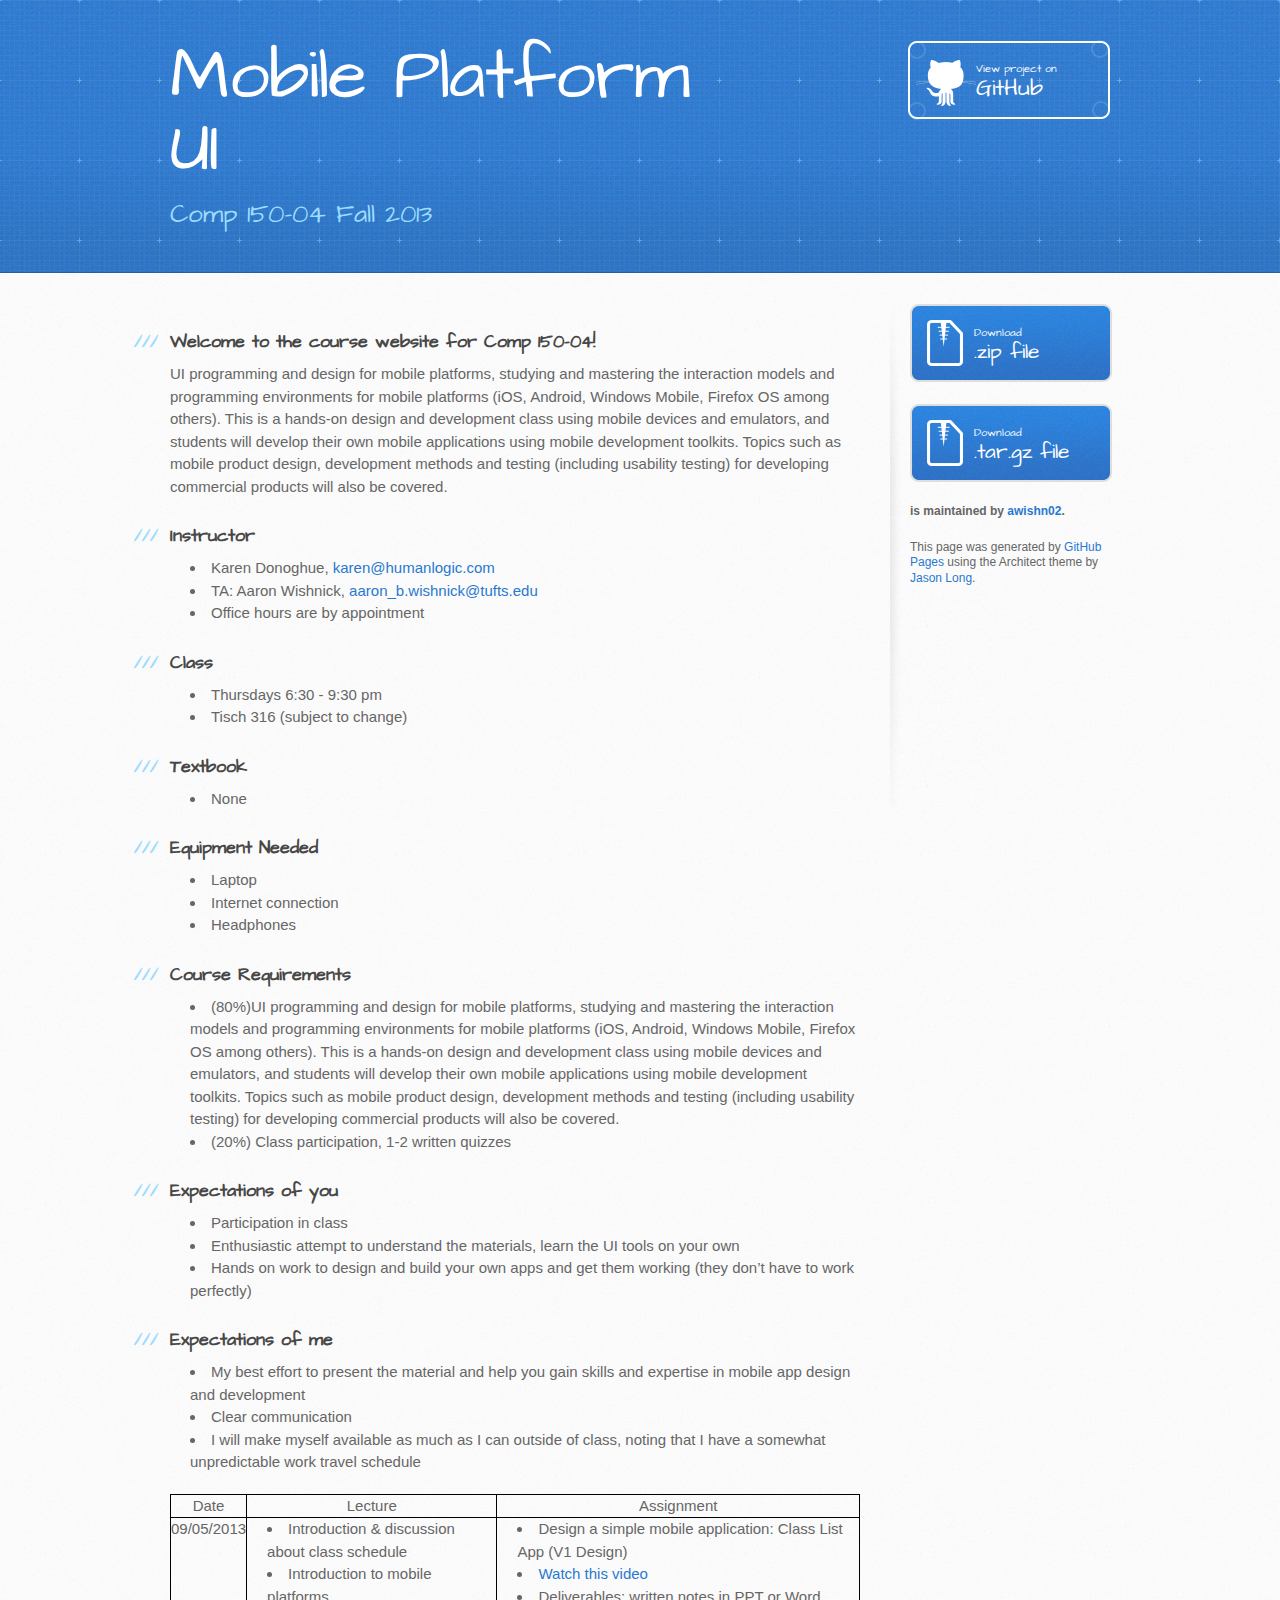
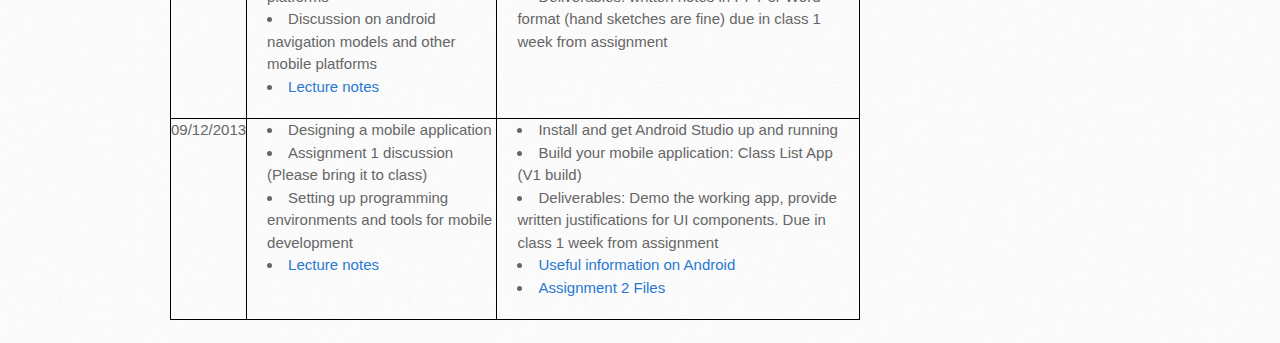
<file: index.html>
<!DOCTYPE html>
<html>
  <head>
    <meta charset='utf-8'>
    <meta http-equiv="X-UA-Compatible" content="chrome=1">
    <meta name="viewport" content="width=device-width, initial-scale=1, maximum-scale=1">
    <link href='https://fonts.googleapis.com/css?family=Architects+Daughter' rel='stylesheet' type='text/css'>
    <link rel="stylesheet" type="text/css" href="stylesheets/stylesheet.css" media="screen" />
    <link rel="stylesheet" type="text/css" href="stylesheets/pygment_trac.css" media="screen" />
    <link rel="stylesheet" type="text/css" href="stylesheets/print.css" media="print" />
    <link rel="stylesheet" type="text/css" href="stylesheets/custom.css" media="screen" />

    <!--[if lt IE 9]>
    <script src="//html5shiv.googlecode.com/svn/trunk/html5.js"></script>
    <![endif]-->

    <title>Mobile Platform UI by awishn02</title>
  </head>

  <body>
    <header>
      <div class="inner">
        <h1>Mobile Platform UI</h1>
        <h2>Comp 150-04 Fall 2013</h2>
        <a href="https://github.com/awishn02/MobilePlatformUI" class="button"><small>View project on</small>GitHub</a>
      </div>
    </header>

    <div id="content-wrapper">
      <div class="inner clearfix">
        <section id="main-content">
          <h3>
<a name="welcome-to-the-course-website-for-comp-150-04" class="anchor" href="#welcome-to-the-course-website-for-comp-150-04"><span class="octicon octicon-link"></span></a>Welcome to the course website for Comp 150-04!</h3>

<p>UI programming and design for mobile platforms, studying and mastering the interaction models and programming environments for mobile platforms (iOS, Android, Windows Mobile, Firefox OS among others). This is a hands-on design and development class using mobile devices and emulators, and students will develop their own mobile applications using mobile development toolkits. Topics such as mobile product design, development methods and testing (including usability testing) for developing commercial products will also be covered.</p>

<h3>
<a name="instructor" class="anchor" href="#instructor"><span class="octicon octicon-link"></span></a>Instructor</h3>

<ul>
<li>Karen Donoghue, <a href="mailto:karen@humanlogic.com"></a><a href="mailto:karen@humanlogic.com">karen@humanlogic.com</a>
</li>
<li>TA: Aaron Wishnick, <a href="mailto:aaron_b.wishnick@tufts.edu"></a><a href="mailto:aaron_b.wishnick@tufts.edu">aaron_b.wishnick@tufts.edu</a>
</li>
<li>Office hours are by appointment</li>
</ul><h3>
<a name="class" class="anchor" href="#class"><span class="octicon octicon-link"></span></a>Class</h3>

<ul>
<li>Thursdays 6:30 - 9:30 pm</li>
<li>Tisch 316 (subject to change)</li>
</ul><h3>
<a name="textbook" class="anchor" href="#textbook"><span class="octicon octicon-link"></span></a>Textbook</h3>

<ul>
<li>None</li>
</ul><h3>
<a name="equipment-needed" class="anchor" href="#equipment-needed"><span class="octicon octicon-link"></span></a>Equipment Needed</h3>

<ul>
<li>Laptop</li>
<li>Internet connection</li>
<li>Headphones</li>
</ul><h3>
<a name="course-requirements" class="anchor" href="#course-requirements"><span class="octicon octicon-link"></span></a>Course Requirements</h3>

<ul>
<li>(80%)UI programming and design for mobile platforms, studying and mastering the interaction models and programming environments for mobile platforms (iOS, Android, Windows Mobile, Firefox OS among others). This is a hands-on design and development class using mobile devices and emulators, and students will develop their own mobile applications using mobile development toolkits. Topics such as mobile product design, development methods and testing (including usability testing) for developing commercial products will also be covered.</li>
<li>(20%) Class participation, 1-2 written quizzes</li>
</ul><h3>
<a name="expectations-of-you" class="anchor" href="#expectations-of-you"><span class="octicon octicon-link"></span></a>Expectations of you</h3>

<ul>
<li>Participation in class</li>
<li>Enthusiastic attempt to understand the materials, learn the UI tools on your own</li>
<li>Hands on work to design and build your own apps and get them working (they don’t have to work perfectly)</li>
</ul><h3>
<a name="expectations-of-me" class="anchor" href="#expectations-of-me"><span class="octicon octicon-link"></span></a>Expectations of me</h3>

<ul>
<li>My best effort to present the material and help you gain skills and expertise in mobile app design and development</li>
<li>Clear communication</li>
<li>I will make myself available as much as I can outside of class, noting that I have a somewhat unpredictable work travel schedule</li>
</ul>

<table>
  <thead>
    <th>Date</th>
    <th>Lecture</th>
    <th>Assignment</th>
  </thead>
  <tr>
    <th>09/05/2013</th>
    <th>
      <ul>
        <li>Introduction & discussion about class schedule</li>
        <li>Introduction to mobile platforms</li>
        <li>Discussion on android navigation models and other mobile platforms</li>
        <li><a target="_blank" href="course_docs/lecture1.pdf">Lecture notes</a>
      </ul>
    </th>
    <th>
      <ul>
        <li>Design a simple mobile application: Class List App (V1 Design)</li>
        <li><a target="_blank" href="https://developers.google.com/events/io/sessions/326301704">Watch this video</a></li>
        <li>Deliverables:  written notes in PPT or Word format (hand sketches are fine) due in class 1 week from assignment</li>
      </ul>
    </th>
  </tr>
  <tr>
    <th>09/12/2013</th>
    <th>
      <ul>
        <li>Designing a mobile application</li>
        <li>Assignment 1 discussion (Please bring it to class)</li>
        <li>Setting up programming environments and tools for mobile development</li>
        <li><a target="_blank" href="course_docs/lecture2.pdf">Lecture notes</a>
      </ul>
    </th>
    <th>
      <ul>
        <li>Install and get Android Studio up and running</li>
        <li>Build your mobile application: Class List App (V1 build)</li>
        <li>Deliverables: Demo the working app, provide written justifications for UI components. Due in class 1 week from assignment</li>
        <li><a href="android.html">Useful information on Android</a></li>
        <li><a href="course_docs/assignment2assets.zip">Assignment 2 Files</a></li>
      </ul>
    </th>
  </tr>
</table>
        </section>

        <aside id="sidebar">
          <a href="https://github.com/awishn02/MobilePlatformUI/zipball/master" class="button">
            <small>Download</small>
            .zip file
          </a>
          <a href="https://github.com/awishn02/MobilePlatformUI/tarball/master" class="button">
            <small>Download</small>
            .tar.gz file
          </a>

          <p class="repo-owner"><a href="https://github.com/awishn02/MobilePlatformUI"></a> is maintained by <a href="https://github.com/awishn02">awishn02</a>.</p>

          <p>This page was generated by <a href="pages.github.com">GitHub Pages</a> using the Architect theme by <a href="https://twitter.com/jasonlong">Jason Long</a>.</p>
        </aside>
      </div>
    </div>

  
  </body>
</html>
</file>
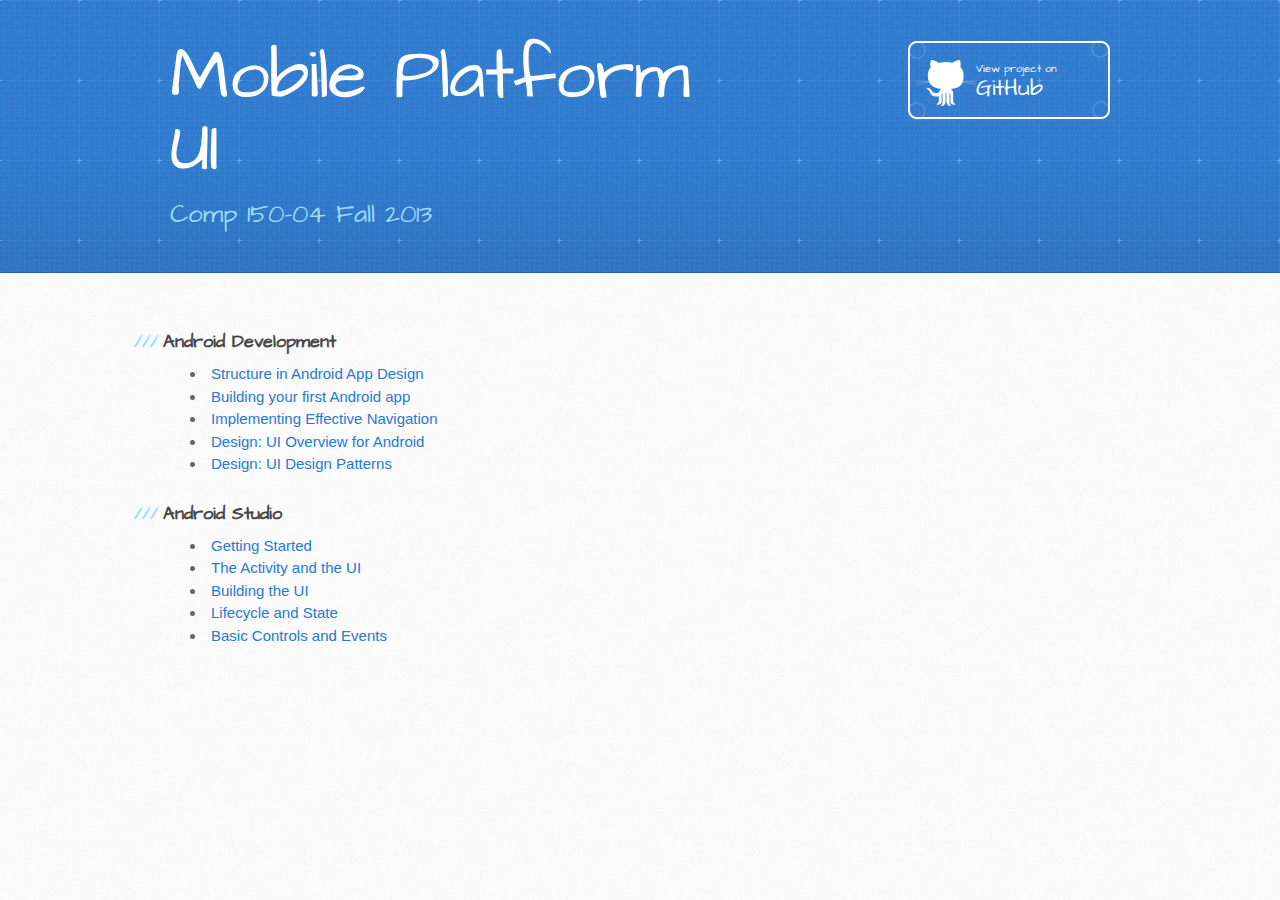
<file: android.html>
<!DOCTYPE html>
<html>
  <head>
    <meta charset='utf-8'>
    <meta http-equiv="X-UA-Compatible" content="chrome=1">
    <meta name="viewport" content="width=device-width, initial-scale=1, maximum-scale=1">
    <link href='https://fonts.googleapis.com/css?family=Architects+Daughter' rel='stylesheet' type='text/css'>
    <link rel="stylesheet" type="text/css" href="stylesheets/stylesheet.css" media="screen" />
    <link rel="stylesheet" type="text/css" href="stylesheets/pygment_trac.css" media="screen" />
    <link rel="stylesheet" type="text/css" href="stylesheets/print.css" media="print" />
    <link rel="stylesheet" type="text/css" href="stylesheets/custom.css" media="screen" />

    <!--[if lt IE 9]>
    <script src="//html5shiv.googlecode.com/svn/trunk/html5.js"></script>
    <![endif]-->

    <title>Mobile Platform UI by awishn02</title>
  </head>

  <body>
    <header>
      <div class="inner">
        <h1>Mobile Platform UI</h1>
        <h2>Comp 150-04 Fall 2013</h2>
        <a href="https://github.com/awishn02/MobilePlatformUI" class="button"><small>View project on</small>GitHub</a>
      </div>
    </header>

    <div id="content-wrapper">
      <div class="inner clearfix">
        <section id="main-content">
        	<h3><a name="android" class="anchor" href="#android"><span class="octicon octicon-link"></span></a>Android Development</h3>
        	<ul>
        		<li><a href="https://developers.google.com/events/io/sessions/326301704">Structure in Android App Design</a></li>
        		<li><a href="http://developer.android.com/training/index.html">Building your first Android app</a></li>
        		<li><a href="http://developer.android.com/training/implementing-navigation/index.html">Implementing Effective Navigation</a></li>
        		<li><a href="http://developer.android.com/design/get-started/ui-overview.html">Design: UI Overview for Android</a></li>
        		<li><a href="http://developer.android.com/design/patterns/index.html">Design: UI Design Patterns</a></li>
        	</ul>

        	<h3><a name="studio" class="anchor" href="#studio"><span class="octicon octicon-link"></span></a>Android Studio</h3>
        	<ul>
        		<li><a href="http://www.i-programmer.info/programming/android/5887-android-adventures-getting-started-with-android-studio.html?start=1">Getting Started</a></li>
        		<li><a href="http://www.i-programmer.info/programming/android/5914-android-adventures-activity-and-ui.html">The Activity and the UI</a></li>
        		<li><a href="http://www.i-programmer.info/programming/android/5937-android-adventures-building-the-ui.html">Building the UI</a></li>
        		<li><a href="http://www.i-programmer.info/programming/android/5966-android-adventures-lifecycle-and-state.html">Lifecycle and State</a></li>
        		<li><a href="http://www.i-programmer.info/programming/android/6097-android-adventures-the-input-controls-events-and-xml.html">Basic Controls and Events</a></li>
        	</ul>
        </section>
   	  </div>
   	</div>
  </body>
</html>
</file>
<file: stylesheets/pygment_trac.css>
.highlight  { background: #ffffff; }
.highlight .c { color: #999988; font-style: italic } /* Comment */
.highlight .err { color: #a61717; background-color: #e3d2d2 } /* Error */
.highlight .k { font-weight: bold } /* Keyword */
.highlight .o { font-weight: bold } /* Operator */
.highlight .cm { color: #999988; font-style: italic } /* Comment.Multiline */
.highlight .cp { color: #999999; font-weight: bold } /* Comment.Preproc */
.highlight .c1 { color: #999988; font-style: italic } /* Comment.Single */
.highlight .cs { color: #999999; font-weight: bold; font-style: italic } /* Comment.Special */
.highlight .gd { color: #000000; background-color: #ffdddd } /* Generic.Deleted */
.highlight .gd .x { color: #000000; background-color: #ffaaaa } /* Generic.Deleted.Specific */
.highlight .ge { font-style: italic } /* Generic.Emph */
.highlight .gr { color: #aa0000 } /* Generic.Error */
.highlight .gh { color: #999999 } /* Generic.Heading */
.highlight .gi { color: #000000; background-color: #ddffdd } /* Generic.Inserted */
.highlight .gi .x { color: #000000; background-color: #aaffaa } /* Generic.Inserted.Specific */
.highlight .go { color: #888888 } /* Generic.Output */
.highlight .gp { color: #555555 } /* Generic.Prompt */
.highlight .gs { font-weight: bold } /* Generic.Strong */
.highlight .gu { color: #800080; font-weight: bold; } /* Generic.Subheading */
.highlight .gt { color: #aa0000 } /* Generic.Traceback */
.highlight .kc { font-weight: bold } /* Keyword.Constant */
.highlight .kd { font-weight: bold } /* Keyword.Declaration */
.highlight .kn { font-weight: bold } /* Keyword.Namespace */
.highlight .kp { font-weight: bold } /* Keyword.Pseudo */
.highlight .kr { font-weight: bold } /* Keyword.Reserved */
.highlight .kt { color: #445588; font-weight: bold } /* Keyword.Type */
.highlight .m { color: #009999 } /* Literal.Number */
.highlight .s { color: #d14 } /* Literal.String */
.highlight .na { color: #008080 } /* Name.Attribute */
.highlight .nb { color: #0086B3 } /* Name.Builtin */
.highlight .nc { color: #445588; font-weight: bold } /* Name.Class */
.highlight .no { color: #008080 } /* Name.Constant */
.highlight .ni { color: #800080 } /* Name.Entity */
.highlight .ne { color: #990000; font-weight: bold } /* Name.Exception */
.highlight .nf { color: #990000; font-weight: bold } /* Name.Function */
.highlight .nn { color: #555555 } /* Name.Namespace */
.highlight .nt { color: #000080 } /* Name.Tag */
.highlight .nv { color: #008080 } /* Name.Variable */
.highlight .ow { font-weight: bold } /* Operator.Word */
.highlight .w { color: #bbbbbb } /* Text.Whitespace */
.highlight .mf { color: #009999 } /* Literal.Number.Float */
.highlight .mh { color: #009999 } /* Literal.Number.Hex */
.highlight .mi { color: #009999 } /* Literal.Number.Integer */
.highlight .mo { color: #009999 } /* Literal.Number.Oct */
.highlight .sb { color: #d14 } /* Literal.String.Backtick */
.highlight .sc { color: #d14 } /* Literal.String.Char */
.highlight .sd { color: #d14 } /* Literal.String.Doc */
.highlight .s2 { color: #d14 } /* Literal.String.Double */
.highlight .se { color: #d14 } /* Literal.String.Escape */
.highlight .sh { color: #d14 } /* Literal.String.Heredoc */
.highlight .si { color: #d14 } /* Literal.String.Interpol */
.highlight .sx { color: #d14 } /* Literal.String.Other */
.highlight .sr { color: #009926 } /* Literal.String.Regex */
.highlight .s1 { color: #d14 } /* Literal.String.Single */
.highlight .ss { color: #990073 } /* Literal.String.Symbol */
.highlight .bp { color: #999999 } /* Name.Builtin.Pseudo */
.highlight .vc { color: #008080 } /* Name.Variable.Class */
.highlight .vg { color: #008080 } /* Name.Variable.Global */
.highlight .vi { color: #008080 } /* Name.Variable.Instance */
.highlight .il { color: #009999 } /* Literal.Number.Integer.Long */

.type-csharp .highlight .k { color: #0000FF }
.type-csharp .highlight .kt { color: #0000FF }
.type-csharp .highlight .nf { color: #000000; font-weight: normal }
.type-csharp .highlight .nc { color: #2B91AF }
.type-csharp .highlight .nn { color: #000000 }
.type-csharp .highlight .s { color: #A31515 }
.type-csharp .highlight .sc { color: #A31515 }
</file>
<file: stylesheets/print.css>
html, body, div, span, applet, object, iframe,
h1, h2, h3, h4, h5, h6, p, blockquote, pre,
a, abbr, acronym, address, big, cite, code,
del, dfn, em, img, ins, kbd, q, s, samp,
small, strike, strong, sub, sup, tt, var,
b, u, i, center,
dl, dt, dd, ol, ul, li,
fieldset, form, label, legend,
table, caption, tbody, tfoot, thead, tr, th, td,
article, aside, canvas, details, embed, 
figure, figcaption, footer, header, hgroup, 
menu, nav, output, ruby, section, summary,
time, mark, audio, video {
  margin: 0;
  padding: 0;
  border: 0;
  font-size: 100%;
  font: inherit;
  vertical-align: baseline;
}
/* HTML5 display-role reset for older browsers */
article, aside, details, figcaption, figure, 
footer, header, hgroup, menu, nav, section {
  display: block;
}
body {
  line-height: 1;
}
ol, ul {
  list-style: none;
}
blockquote, q {
  quotes: none;
}
blockquote:before, blockquote:after,
q:before, q:after {
  content: '';
  content: none;
}
table {
  border-collapse: collapse;
  border-spacing: 0;
}
body {
  font-size: 13px;
  line-height: 1.5; 
  font-family: 'Helvetica Neue', Helvetica, Arial, serif;
  color: #000;
}

a {
  color: #d5000d;
  font-weight: bold;
}

header {
  padding-top: 35px;
  padding-bottom: 10px;
}

header h1 {
  font-weight: bold;
  letter-spacing: -1px;
  font-size: 48px;
  color: #303030;
  line-height: 1.2;
}

header h2 {
  letter-spacing: -1px;
  font-size: 24px;
  color: #aaa;
  font-weight: normal;
  line-height: 1.3;
}
#downloads {
  display: none;
}
#main_content {
  padding-top: 20px;
}

code, pre {
  font-family: Monaco, "Bitstream Vera Sans Mono", "Lucida Console", Terminal;
  color: #222;
  margin-bottom: 30px;
  font-size: 12px;
}

code {
  padding: 0 3px;
}

pre {
  border: solid 1px #ddd;
  padding: 20px;
  overflow: auto;
}
pre code {
  padding: 0;
}

ul, ol, dl {
  margin-bottom: 20px;
}


/* COMMON STYLES */

table {
  width: 100%;
  border: 1px solid #ebebeb;
}

th {
  font-weight: 500;
}

td {
  border: 1px solid #ebebeb;
  text-align: center; 
  font-weight: 300;
}

form {
  background: #f2f2f2;
  padding: 20px;
  
}


/* GENERAL ELEMENT TYPE STYLES */

h1 {
  font-size: 2.8em;
} 

h2 {
  font-size: 22px;
  font-weight: bold;
  color: #303030;
  margin-bottom: 8px;
} 

h3 {
  color: #d5000d;
  font-size: 18px;
  font-weight: bold;
  margin-bottom: 8px;
} 
 
h4 {
  font-size: 16px;
  color: #303030;
  font-weight: bold;
} 

h5 {
  font-size: 1em;
  color: #303030;
} 

h6 {
  font-size: .8em;
  color: #303030;
} 

p {
  font-weight: 300;
  margin-bottom: 20px;
}
 
a {
  text-decoration: none;
}

p a {
  font-weight: 400;
}

blockquote {
  font-size: 1.6em;
  border-left: 10px solid #e9e9e9;
  margin-bottom: 20px;
  padding: 0 0 0 30px;
}

ul li {
  list-style: disc inside;
  padding-left: 20px;
}

ol li {
  list-style: decimal inside;
  padding-left: 3px;
}

dl dd {
  font-style: italic;
  font-weight: 100;
}

footer {
  margin-top: 40px;
  padding-top: 20px;
  padding-bottom: 30px;
  font-size: 13px;
  color: #aaa;
}

footer a {
  color: #666;
}

/* MISC */
.clearfix:after {
  clear: both;
  content: '.';
  display: block;
  visibility: hidden;
  height: 0;
}

.clearfix {display: inline-block;}
* html .clearfix {height: 1%;}
.clearfix {display: block;}
</file>
<file: stylesheets/custom.css>
table {
	width: 100%;
}

thead {
	font-weight: 500;
}

th {
	border: 1px solid #000000;
	font-weight: 150;
}

li {
	text-align: left;
}
</file>
<file: stylesheets/stylesheet.css>
/* http://meyerweb.com/eric/tools/css/reset/ 
   v2.0 | 20110126
   License: none (public domain)
*/
html, body, div, span, applet, object, iframe,
h1, h2, h3, h4, h5, h6, p, blockquote, pre,
a, abbr, acronym, address, big, cite, code,
del, dfn, em, img, ins, kbd, q, s, samp,
small, strike, strong, sub, sup, tt, var,
b, u, i, center,
dl, dt, dd, ol, ul, li,
fieldset, form, label, legend,
table, caption, tbody, tfoot, thead, tr, th, td,
article, aside, canvas, details, embed, 
figure, figcaption, footer, header, hgroup, 
menu, nav, output, ruby, section, summary,
time, mark, audio, video {
	margin: 0;
	padding: 0;
	border: 0;
	font-size: 100%;
	font: inherit;
	vertical-align: baseline;
}
/* HTML5 display-role reset for older browsers */
article, aside, details, figcaption, figure, 
footer, header, hgroup, menu, nav, section {
	display: block;
}
body {
	line-height: 1;
}
ol, ul {
	list-style: none;
}
blockquote, q {
	quotes: none;
}
blockquote:before, blockquote:after,
q:before, q:after {
	content: '';
	content: none;
}
table {
	border-collapse: collapse;
	border-spacing: 0;
}

/* LAYOUT STYLES */
body {
  font-size: 15px;
  line-height: 1.5; 
  background: #fafafa url(../images/body-bg.jpg) 0 0 repeat;
  font-family: 'Helvetica Neue', Helvetica, Arial, serif;
  font-weight: 400;
  color: #666;
}

a {
  color: #2879d0;
}
a:hover {
  color: #2268b2;
}

header {
  padding-top: 40px;
  padding-bottom: 40px;
  font-family: 'Architects Daughter', 'Helvetica Neue', Helvetica, Arial, serif; 
  background: #2e7bcf url(../images/header-bg.jpg) 0 0 repeat-x;
  border-bottom: solid 1px #275da1;
}

header h1 {
  letter-spacing: -1px;
  font-size: 72px;
  color: #fff;
  line-height: 1;
  margin-bottom: 0.2em;
  width: 540px;
}

header h2 {
  font-size: 26px;
  color: #9ddcff;
  font-weight: normal;
  line-height: 1.3;
  width: 540px;
  letter-spacing: 0;
}

.inner {
  position: relative;
  width: 940px;
  margin: 0 auto;
}

#content-wrapper {
  border-top: solid 1px #fff;
  padding-top: 30px;
}

#main-content {
  width: 690px;
  float: left;
}

#main-content img {
  max-width: 100%;
}

aside#sidebar {
  width: 200px;
  padding-left: 20px;
  min-height: 504px;
  float: right;
  background: transparent url(../images/sidebar-bg.jpg) 0 0 no-repeat;
  font-size: 12px;
  line-height: 1.3;
}

aside#sidebar p.repo-owner,
aside#sidebar p.repo-owner a {
  font-weight: bold;
}

#downloads {
  margin-bottom: 40px;
}

a.button {
  width: 134px;
  height: 58px;
  line-height: 1.2;
  font-size: 23px;
  color: #fff;
  padding-left: 68px;
  padding-top: 22px;
  font-family: 'Architects Daughter', 'Helvetica Neue', Helvetica, Arial, serif; 
}
a.button small {
  display: block;
  font-size: 11px;
}
header a.button {
  position: absolute;
  right: 0;
  top: 0;
  background: transparent url(../images/github-button.png) 0 0 no-repeat;
}
aside a.button {
  width: 138px;
  padding-left: 64px;
  display: block;
  background: transparent url(../images/download-button.png) 0 0 no-repeat;
  margin-bottom: 20px;
  font-size: 21px;
}

code, pre {
  font-family: Monaco, "Bitstream Vera Sans Mono", "Lucida Console", Terminal, monospace;
  color: #222;
  margin-bottom: 30px;
  font-size: 13px;
}

code {
  background-color: #f2f8fc;
  border: solid 1px #dbe7f3;
  padding: 0 3px;
}

pre {
  padding: 20px;
  background: #fff;
  text-shadow: none;
  overflow: auto;
  border: solid 1px #f2f2f2;
}
pre code {
  color: #2879d0;
  background-color: #fff;
  border: none;
  padding: 0;
}

ul, ol, dl {
  margin-bottom: 20px;
}


/* COMMON STYLES */

hr {
  height: 1px;
  line-height: 1px;
  margin-top: 1em;
  padding-bottom: 1em;
  border: none;
  background: transparent url('../images/hr.png') 0 0 no-repeat;
}

table {
  width: 100%;
  border: 1px solid #ebebeb;
}

td {
  border: 1px solid #ebebeb;
  text-align: center; 
  font-weight: 300;
}

form {
  background: #f2f2f2;
  padding: 20px;
  
}


/* GENERAL ELEMENT TYPE STYLES */

#main-content h1 {
  font-family: 'Architects Daughter', 'Helvetica Neue', Helvetica, Arial, serif; 
  font-size: 2.8em;
  letter-spacing: -1px;
  color: #474747;
} 

#main-content h1:before {
  content: "/";
  color: #9ddcff;
  padding-right: 0.3em;
  margin-left: -0.9em;
}

#main-content h2 {
  font-family: 'Architects Daughter', 'Helvetica Neue', Helvetica, Arial, serif; 
  font-size: 22px;
  font-weight: bold;
  margin-bottom: 8px;
  color: #474747;
} 
#main-content h2:before {
  content: "//";
  color: #9ddcff;
  padding-right: 0.3em;
  margin-left: -1.5em;
}

#main-content h3 {
  font-family: 'Architects Daughter', 'Helvetica Neue', Helvetica, Arial, serif; 
  font-size: 18px;
  font-weight: bold;
  margin-top: 24px;
  margin-bottom: 8px;
  color: #474747;
} 
 
#main-content h3:before {
  content: "///";
  color: #9ddcff;
  padding-right: 0.3em;
  margin-left: -2em;
}

#main-content h4 {
  font-family: 'Architects Daughter', 'Helvetica Neue', Helvetica, Arial, serif; 
  font-size: 15px;
  font-weight: bold;
  color: #474747;
} 

h4:before {
  content: "////";
  color: #9ddcff;
  padding-right: 0.3em;
  margin-left: -2.8em;
}

#main-content h5 {
  font-family: 'Architects Daughter', 'Helvetica Neue', Helvetica, Arial, serif; 
  font-size: 14px;
  color: #474747;
} 
h5:before {
  content: "/////";
  color: #9ddcff;
  padding-right: 0.3em;
  margin-left: -3.2em;
}

#main-content h6 {
  font-family: 'Architects Daughter', 'Helvetica Neue', Helvetica, Arial, serif; 
  font-size: .8em;
  color: #474747;
} 
h6:before {
  content: "//////";
  color: #9ddcff;
  padding-right: 0.3em;
  margin-left: -3.7em;
}

p {
  margin-bottom: 20px;
}
 
a {
  text-decoration: none;
}

p a {
  font-weight: 400;
}

blockquote {
  font-size: 1.6em;
  border-left: 10px solid #e9e9e9;
  margin-bottom: 20px;
  padding: 0 0 0 30px;
}

ul li {
  list-style: disc inside;
  padding-left: 20px;
}

ol li {
  list-style: decimal inside;
  padding-left: 3px;
}

dl dd {
  font-style: italic;
  font-weight: 100;
}

footer {
  background: transparent url('../images/hr.png') 0 0 no-repeat;
  margin-top: 40px;
  padding-top: 20px;
  padding-bottom: 30px;
  font-size: 13px;
  color: #aaa;
}

footer a {
  color: #666;
}
footer a:hover {
  color: #444;
}

/* MISC */
.clearfix:after {
  clear: both;
  content: '.';
  display: block;
  visibility: hidden;
  height: 0;
}

.clearfix {display: inline-block;}
* html .clearfix {height: 1%;}
.clearfix {display: block;}

/* #Media Queries
================================================== */

/* Smaller than standard 960 (devices and browsers) */
@media only screen and (max-width: 959px) {}

/* Tablet Portrait size to standard 960 (devices and browsers) */
@media only screen and (min-width: 768px) and (max-width: 959px) {
  .inner {
    width: 740px;
  }
  header h1, header h2 {
    width: 340px;
  }
  header h1 {
    font-size: 60px;
  }
  header h2 {
    font-size: 30px;
  }
  #main-content {
    width: 490px;
  }
  #main-content h1:before,
  #main-content h2:before,
  #main-content h3:before,
  #main-content h4:before,
  #main-content h5:before,
  #main-content h6:before {
    content: none;
    padding-right: 0;
    margin-left: 0;
  }
}

/* All Mobile Sizes (devices and browser) */
@media only screen and (max-width: 767px) {
  .inner {
    width: 93%;
  }
  header {
    padding: 20px 0;
  }
  header .inner {
    position: relative;
  }
  header h1, header h2 {
    width: 100%;
  }
  header h1 {
    font-size: 48px;
  }
  header h2 {
    font-size: 24px;
  }
  header a.button {
    background-image: none;
    width: auto;
    height: auto;
    display: inline-block;
    margin-top: 15px;
    padding: 5px 10px;
    position: relative;
    text-align: center;
    font-size: 13px;
    line-height: 1;
    background-color: #9ddcff;
    color: #2879d0;
    -moz-border-radius: 5px;
    -webkit-border-radius: 5px;                     
    border-radius: 5px;    
  }
  header a.button small {
    font-size: 13px;
    display: inline;
  }
  #main-content,
  aside#sidebar {
    float: none;
    width: 100% ! important;
  }
  aside#sidebar {
    background-image: none;
    margin-top: 20px;
    border-top: solid 1px #ddd;
    padding: 20px 0;
    min-height: 0;
  }
  aside#sidebar a.button {
    display: none;
  }
  #main-content h1:before,
  #main-content h2:before,
  #main-content h3:before,
  #main-content h4:before,
  #main-content h5:before,
  #main-content h6:before {
    content: none;
    padding-right: 0;
    margin-left: 0;
  }
}

/* Mobile Landscape Size to Tablet Portrait (devices and browsers) */
@media only screen and (min-width: 480px) and (max-width: 767px) {}

/* Mobile Portrait Size to Mobile Landscape Size (devices and browsers) */
@media only screen and (max-width: 479px) {}
</file>
